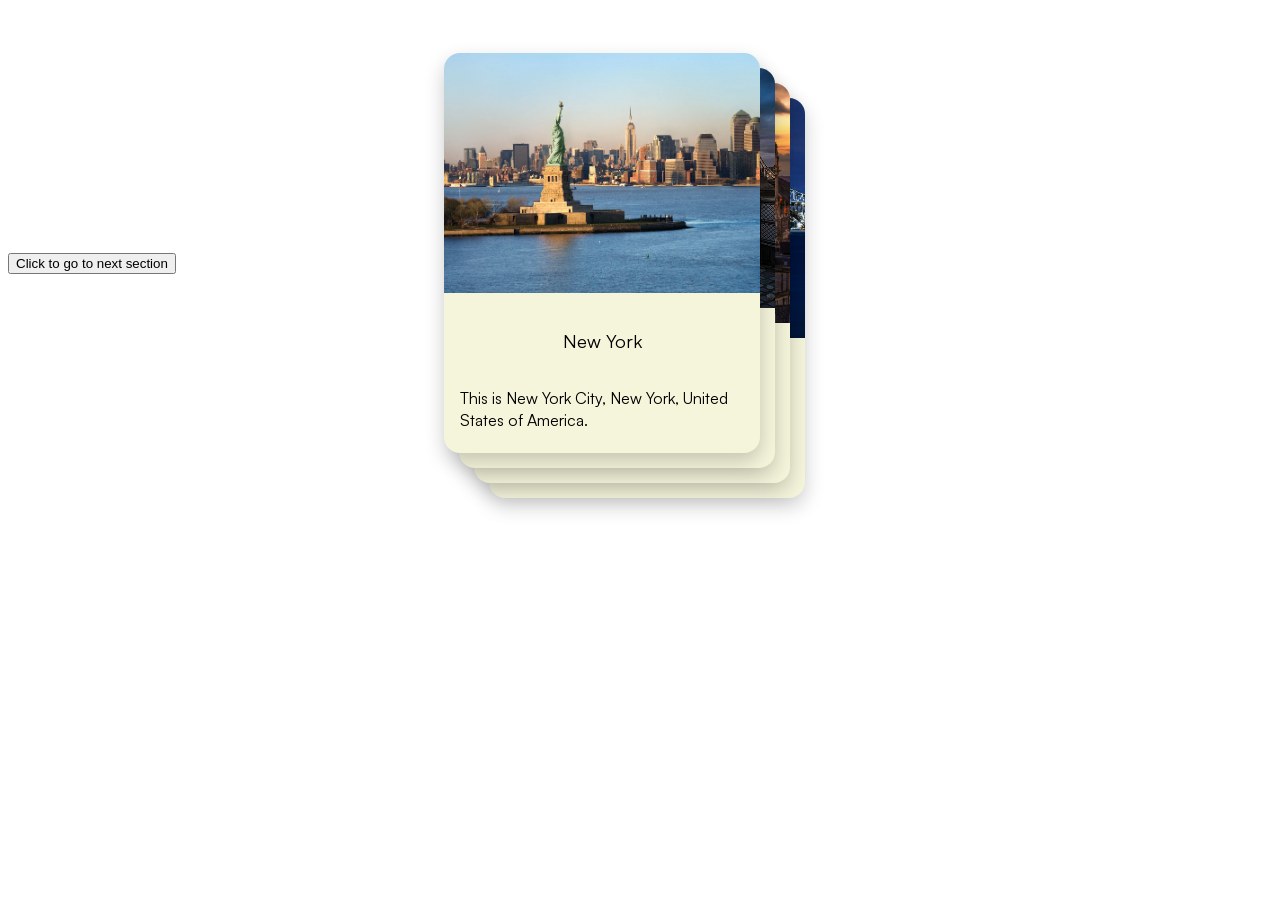
<file: index.html>
<!DOCTYPE html>
<html lang="en">
<head>
  <meta charset="UTF-8">
  <meta name="viewport" content="width=device-width, initial-scale=1.0">
  <title>Stacked Cards</title>
  <link rel="stylesheet" href="css/stacked.css"></link>
  <script src="script.js" defer></script>
</head>
<body>
  <section class="stacked-cards">
  <div class="main-div">

    <div class="card-div card1" data-index="1">
      <img class="card-img" src="assets/images/card1.webp">
      <h3 class="card-heading">New York</h3>
      <p class="para">This is New York City, New York, United States of America.</p>
    </div>

    <div class="card-div card2" data-index="2">
      <img class="card-img" src="assets/images/card2.jpg">
      <h3 class="card-heading">London</h3>
      <p class="para">This is London, the capital of The United Kingdom.</p>
    </div>

    <div class="card-div card3" data-index="3">
      <img class="card-img" src="assets/images/card3.jpg">
      <h3 class="card-heading">Edinburgh</h3>
      <p class="para">This is Edinburgh, Scotland.</p>
    </div>

    <div class="card-div card4" data-index="4">
      <img class="card-img" src="assets/images/card4.jpg">
      <h3 class="card-heading">Sydney</h3>
      <p class="para">This is Sydney, the largest city in the continent of Australia.</p>
    </div>
  </div>
</section>
  <a href="pricing.html"><button>Click to go to next section</button></a>

</body>
</html>
</file>
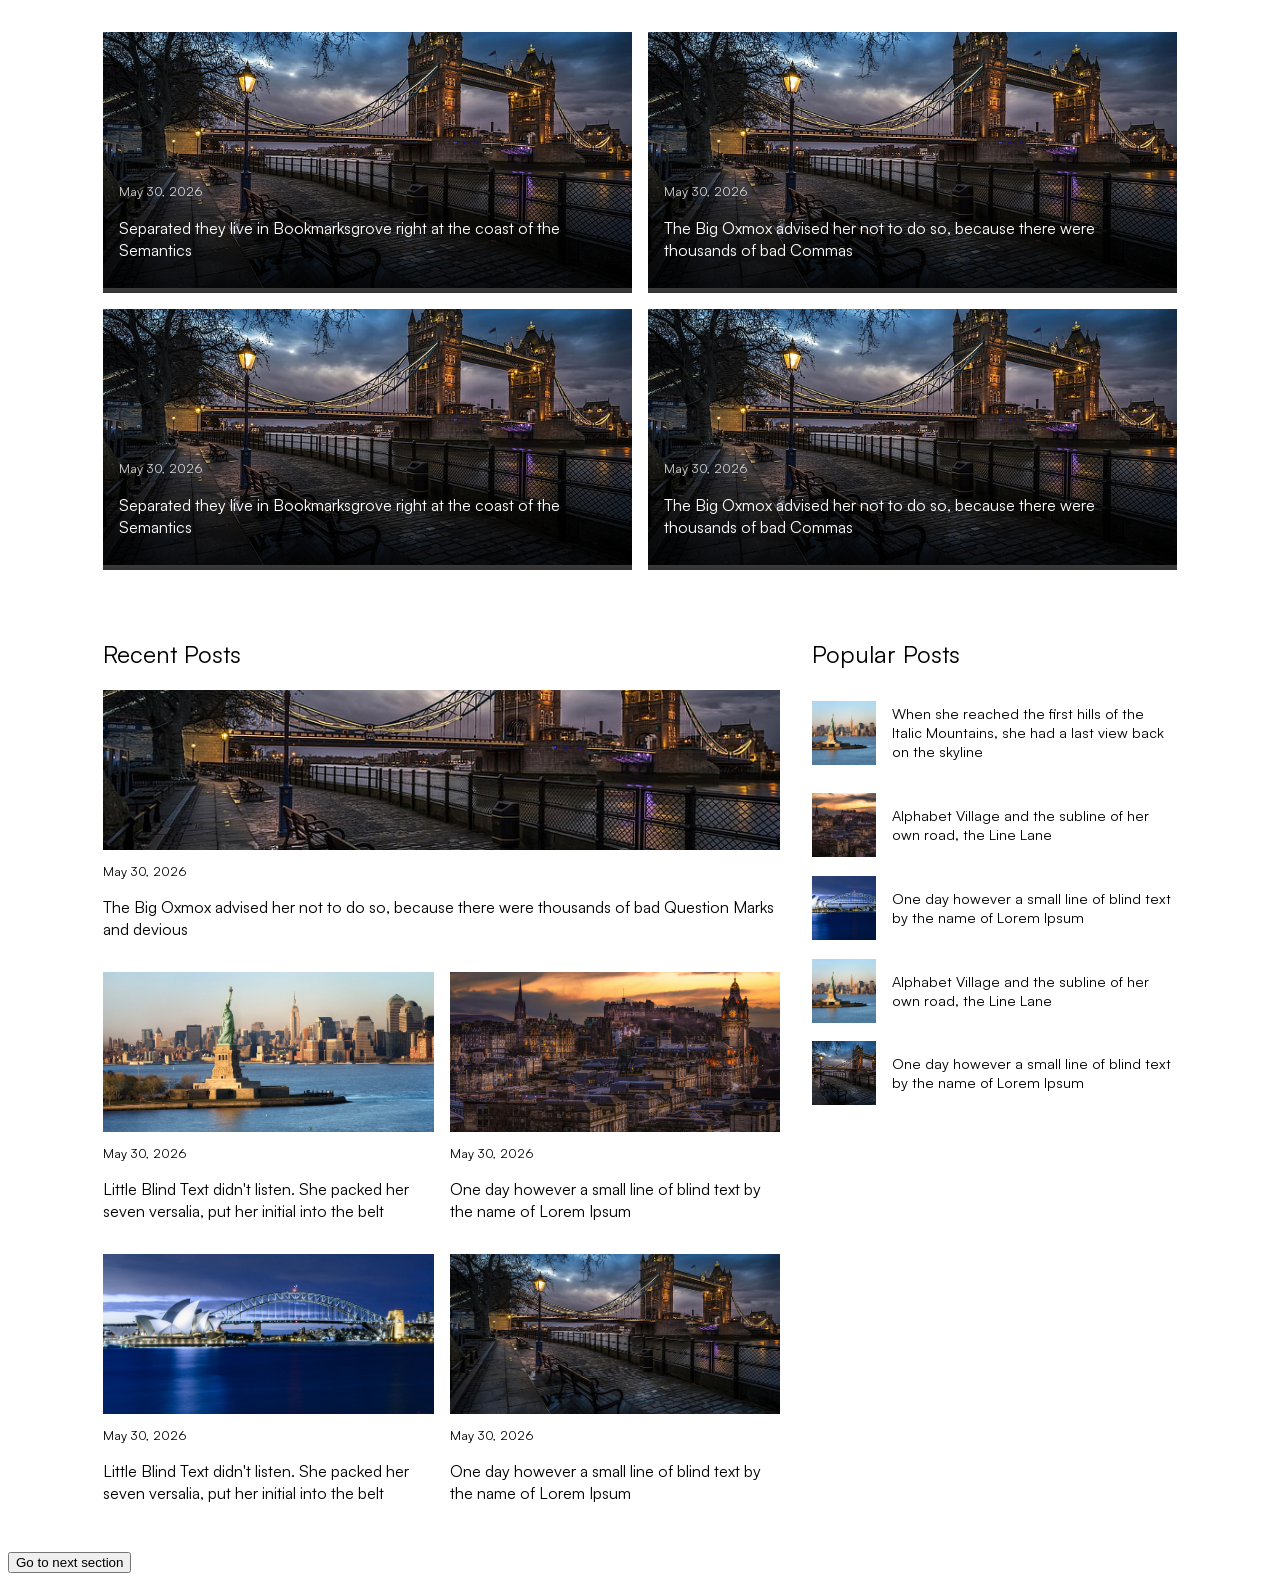
<file: flex.html>
<!DOCTYPE html>
<html lang="en">
<head>
  <meta charset="UTF-8">
  <meta name="viewport" content="width=device-width, initial-scale=1.0">
  <title>3-Flex</title>
  <link rel="stylesheet" href="css/flex.css">
</head>
<body>
  <section class="blog">
    <div class="main-div-3">
    <div class="blog-card blog-card1">
      <img class="blog-img" src="assets/images/card2.jpg">
      <div class="overlay">
        <span class="date">May 30, 2026</span>
        <p class="para">Separated they live in Bookmarksgrove right at the coast of the Semantics</p>
      </div>
    </div>
      
    <div class="blog-card blog-card2">
      <img class="blog-img" src="assets/images/card2.jpg">
      <div class="overlay">
        <span class="date">May 30, 2026</span>
        <p class="para">The Big Oxmox advised her not to do so, because there were thousands of bad Commas</p>
      </div>
    </div>

    <div class="blog-card blog-card3">
      <img class="blog-img" src="assets/images/card2.jpg">
      <div class="overlay">
        <span class="date">May 30, 2026</span>
        <p class="para">Separated they live in Bookmarksgrove right at the coast of the Semantics</p>
    </div>
     </div>

    <div class="blog-card blog-card4">
      <img class="blog-img" src="assets/images/card2.jpg">
      <div class="overlay">
        <span class="date">May 30, 2026</span>
        <p class="para">The Big Oxmox advised her not to do so, because there were thousands of bad Commas</p>
      </div>
    </div>
    </div>

    <div class="posts-div">
    <div class="recent-posts">
      <h2 class="posts-heading">Recent Posts</h2>
      <div class="recent-posts-grid">
        <div class="recent-card recent-card1">
        <img class="recent-img" src="assets/images/card2.jpg">
        <span class="date">May 30, 2026</span>
        <p class="para">The Big Oxmox advised her not to do so, because there were thousands of bad Question Marks and devious</p>
        </div>

        <div class="recent-card recent-card2">
        <img class="recent-img" src="assets/images/card1.webp">
        <span class="date">May 30, 2026</span>
        <p class="para">Little Blind Text didn't listen. She packed her seven versalia, put her initial into the belt</p>
        </div>

        <div class="recent-card recent-card3">
        <img class="recent-img" src="assets/images/card3.jpg">
        <span class="date">May 30, 2026</span>
        <p class="para">One day however a small line of blind text by the name of Lorem Ipsum</p>
        </div>
        <div class="recent-card recent-card4">
          <img class="recent-img" src="assets/images/card4.jpg">
          <span class="date">May 30, 2026</span>
          <p class="para">Little Blind Text didn't listen. She packed her seven versalia, put her initial into the belt</p>
        </div>
        <div class="recent-card recent-card5">
          <img class="recent-img" src="assets/images/card2.jpg">
          <span class="date">May 30, 2026</span>
          <p class="para">One day however a small line of blind text by the name of Lorem Ipsum</p>
        </div>
      </div>
    </div>

      <div class="popular-posts">
        <h2 class="posts-heading">Popular Posts</h2>
        <ul class="popular-posts-list">
          <li class="popular-item popular-item1">
            <img class="popular-img" src="assets/images/card1.webp">
            <p class="para">When she reached the first hills of the Italic Mountains, she had a last view back on the skyline</p>
          </li>
          <li class="popular-item popular-item2">
            <img class="popular-img" src="assets/images/card3.jpg">
            <p class="para">Alphabet Village and the subline of her own road, the Line Lane</p>
          </li>
          <li class="popular-item popular-item3">
            <img class="popular-img" src="assets/images/card4.jpg">
            <p class="para">One day however a small line of blind text by the name of Lorem Ipsum</p>
            
          </li>
          <li class="popular-item popular-item4">
            <img class="popular-img" src="assets/images/card1.webp">
            <p class="para">Alphabet Village and the subline of her own road, the Line Lane</p>
          </li>
          <li class="popular-item popular-item5">
            <img class="popular-img" src="assets/images/card2.jpg">
            <p class="para">One day however a small line of blind text by the name of Lorem Ipsum</p>
            
          </li>
        </ul>
      </div>
    </div>
  </section>
  <a href="grid.html"><button>Go to next section</button></a>
</body>
</html>
</file>
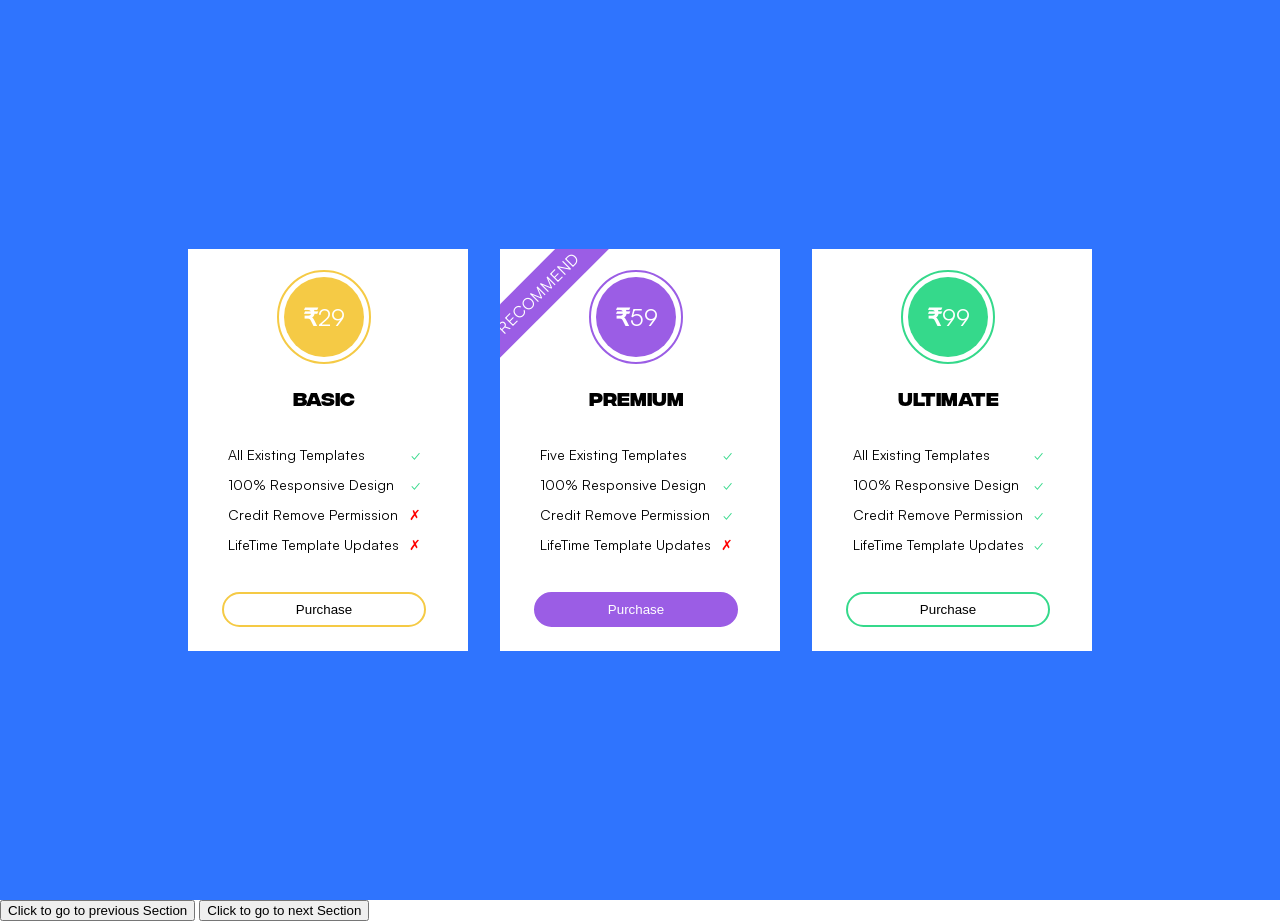
<file: pricing.html>
<!DOCTYPE html>
<html lang="en">
<head>
  <meta charset="UTF-8">
  <meta name="viewport" content="width=device-width, initial-scale=1.0">
  <title>Pricing</title>
  <link rel="stylesheet" href="css/pricing.css">
</head>
<body>
  <section class="pricing">
  <div class="main-div-2">
    <div class="pricing-card pricing-card1">
      <h2 class="price-1">₹29</h2>
      <h3 class="pricing-heading">Basic</h3>
      <ul class="para">
        <li class="ul-li">
          <span>All Existing Templates</span>
          <span class="tick">&checkmark;</span>
        </li>
        <li class="ul-li">
          <span>100% Responsive Design</span>
          <span class="tick">&checkmark;</span>
        </li>

        <li class="ul-li">
          <span>Credit Remove Permission</span>
          <span class="cross">&cross;</span>
        </li>
        
        <li class="ul-li">
          <span>LifeTime Template Updates</span>
          <span class="cross">&cross;</span>
        </li>
      </ul>
      <button class="purchase purchase-1">Purchase</button>
    </div>
    <div class="pricing-card pricing-card2">
      <h2 class="price-2">₹59</h2>
      <h3 class="pricing-heading">Premium</h3>
      <ul class="para">
        <li class="ul-li">
          <span>Five Existing Templates</span>
          <span class="tick">&checkmark;</span>
        </li>
        <li class="ul-li">
          <span>100% Responsive Design</span>
          <span class="tick">&checkmark;</span>
        </li>

        <li class="ul-li">
          <span>Credit Remove Permission</span>
          <span class="tick">&checkmark;</span>
        </li>
        
        <li class="ul-li">
          <span>LifeTime Template Updates</span>
          <span class="cross">&cross;</span>
        </li>
      </ul>
      <button class="purchase purchase-2">Purchase</button>
    </div>
    <div class="pricing-card pricing-card3">
      <h2 class="price-3">₹99</h2>
      <h3 class="pricing-heading">Ultimate</h3>
      <ul class="para">
        <li class="ul-li">
          <span>All Existing Templates</span>
          <span class="tick">&checkmark;</span>
        </li>
        <li class="ul-li">
          <span>100% Responsive Design</span>
          <span class="tick">&checkmark;</span>
        </li>

        <li class="ul-li">
          <span>Credit Remove Permission</span>
          <span class="tick">&checkmark;</span>
        </li>
        
        <li class="ul-li">
          <span>LifeTime Template Updates</span>
          <span class="tick">&checkmark;</span>
        </li>
      </ul>
      <button class="purchase purchase-3">Purchase</button>
    </div>
  </div>
</section>
<a href="index.html"><button>Click to go to previous Section</button></a>
<a href="flex.html"><button>Click to go to next Section</button></a>

</body>
</html>
</file>
<file: css/stacked.css>
@font-face {
  font-family: "Satoshi";
  src: url(../../assets/fonts/Satoshi-Variable.ttf);
  font-weight: 400;
  font-style: normal;
}
@font-face {
  font-family: "Integral";
  src: url(../../assets/fonts/Fontspring-DEMO-integralcf-bold.otf);
  font-weight: 700;
  font-style: normal;
}
.main-div {
  max-width: 50%;
  display: flex;
  flex-direction: row;
  justify-content: center;
  align-items: center;
  gap: 10px;
  position: relative;
  margin-top: 20%;
  margin-left: 22%;
  font-family: "Satoshi";
}
.main-div .card-div {
  width: 50%;
  height: 25rem;
  background-color: beige;
  border-radius: 1rem;
  overflow: hidden;
  position: absolute;
  box-shadow: 0 8px 20px rgba(0, 0, 0, 0.2);
  transform: translate(var(--tx), var(--ty)) scale(var(--scale, 1));
  transition: transform 0.3s ease;
}
.main-div .card-div.card1 {
  --tx: 1rem;
  --ty: 1rem;
  z-index: 4;
}
.main-div .card-div.card2 {
  --tx: 2rem;
  --ty: 2rem;
  z-index: 3;
}
.main-div .card-div.card3 {
  --tx: 3rem;
  --ty: 3rem;
  z-index: 2;
}
.main-div .card-div.card4 {
  --tx: 4rem;
  --ty: 4rem;
  z-index: 1;
}
.main-div .card-div .card-img {
  max-width: 100%;
  height: 60%;
  margin-top: 0;
  object-fit: cover;
  display: flex;
  flex-direction: row;
  justify-content: flex-start;
  align-items: stretch;
  gap: 10px;
}
.main-div .card-div .card-heading {
  padding: 1rem;
  text-align: center;
}
.main-div .card-div .para {
  padding: 1rem;
  padding-top: 0;
}

@media (max-width: 768px) {
  .main-div {
    max-width: 90%;
    margin-left: 5%;
    margin-top: 15rem;
  }
  .main-div .card-div {
    height: 16rem;
  }
  .main-div .card-div .card-img {
    height: 45%;
  }
  .main-div .card-div .card-heading {
    padding: 0.5rem;
    font-size: 1rem;
  }
  .main-div .card-div .para {
    padding: 0.5rem;
    padding-top: 0;
    font-size: 0.85rem;
  }
  .main-div .card-div.card1 {
    --tx: 0px;
    --ty: 0px;
  }
  .main-div .card-div.card2 {
    --tx: 0.5rem;
    --ty: 0.5rem;
  }
  .main-div .card-div.card3 {
    --tx: $t1;
    --ty: $t1;
  }
  .main-div .card-div.card4 {
    --tx: $t2;
    --ty: $t2;
  }
}/*# sourceMappingURL=stacked.css.map */
</file>
<file: css/flex.css>
@font-face {
  font-family: "Satoshi";
  src: url(../../assets/fonts/Satoshi-Variable.ttf);
  font-weight: 400;
  font-style: normal;
}
@font-face {
  font-family: "Integral";
  src: url(../../assets/fonts/Fontspring-DEMO-integralcf-bold.otf);
  font-weight: 700;
  font-style: normal;
}
.blog {
  font-family: "Satoshi";
  width: 85%;
  margin: 2rem auto;
}
.blog .main-div-3 {
  display: flex;
  flex-wrap: wrap;
  gap: 1rem;
}
.blog .main-div-3 .blog-card {
  position: relative;
  width: calc(50% - 0.5rem);
  overflow: hidden;
}
.blog .main-div-3 .blog-card .blog-img {
  width: 100%;
  height: 16rem;
  object-fit: cover;
}
.blog .main-div-3 .blog-card .overlay {
  position: absolute;
  bottom: 0;
  left: 0;
  width: 100%;
  box-sizing: border-box;
  padding: 1rem;
  background: linear-gradient(to top, rgba(0, 0, 0, 0.8), transparent);
  color: white;
}
.blog .main-div-3 .blog-card .overlay .date {
  font-size: 0.8rem;
  opacity: 0.8;
}
.blog .posts-div {
  display: flex;
  gap: 2rem;
  margin-top: 3rem;
}
.blog .posts-div .recent-posts {
  width: 65%;
}
.blog .posts-div .recent-posts .recent-posts-grid {
  display: flex;
  flex-wrap: wrap;
  gap: 1rem;
}
.blog .posts-div .recent-posts .recent-posts-grid .recent-card {
  width: calc(50% - 0.5rem);
}
.blog .posts-div .recent-posts .recent-posts-grid .recent-card.recent-card1 {
  width: 100%;
}
.blog .posts-div .recent-posts .recent-posts-grid .recent-card .recent-img {
  width: 100%;
  height: 10rem;
  object-fit: cover;
}
.blog .posts-div .recent-posts .recent-posts-grid .recent-card .date {
  display: block;
  font-size: 0.8rem;
  margin-top: 0.5rem;
}
.blog .posts-div .popular-posts {
  width: 35%;
}
.blog .posts-div .popular-posts .popular-posts-list {
  display: flex;
  padding-left: 0;
  flex-direction: column;
  gap: 1rem;
}
.blog .posts-div .popular-posts .popular-posts-list .popular-item {
  display: flex;
  justify-content: space-between;
  align-items: center;
  gap: 1rem;
}
.blog .posts-div .popular-posts .popular-posts-list .popular-item .para {
  font-size: 0.9rem;
}
.blog .posts-div .popular-posts .popular-posts-list .popular-item .popular-img {
  width: 4rem;
  height: 4rem;
  object-fit: cover;
  flex-shrink: 0;
}

@media (max-width: 900px) {
  .blog .posts-div {
    flex-direction: column;
  }
  .blog .posts-div .recent-posts, .blog .posts-div .popular-posts {
    width: 100%;
  }
}
@media (max-width: 600px) {
  .blog .main-div-3 .blog-card {
    width: 100%;
  }
  .blog .posts-div .recent-posts .recent-posts-grid .recent-card {
    width: 100%;
  }
}/*# sourceMappingURL=flex.css.map */
</file>
<file: css/pricing.css>
@font-face {
  font-family: "Satoshi";
  src: url(../../assets/fonts/Satoshi-Variable.ttf);
  font-weight: 400;
  font-style: normal;
}
@font-face {
  font-family: "Integral";
  src: url(../../assets/fonts/Fontspring-DEMO-integralcf-bold.otf);
  font-weight: 700;
  font-style: normal;
}
body {
  margin: 0;
}

.main-div-2 {
  background-color: rgb(47, 116, 254);
  height: 100vh;
  display: flex;
  flex-direction: row;
  justify-content: center;
  align-items: center;
  gap: 2rem;
  font-family: "Satoshi";
  object-fit: contain;
}
.main-div-2 .pricing-card {
  background-color: white;
  height: min-content;
  width: 20%;
  padding: 0.5rem;
  padding-right: 1rem;
  display: flex;
  flex-direction: column;
  justify-content: flex start;
  align-items: center;
  gap: 10px;
}
.main-div-2 .pricing-card:hover {
  transform: scale(1.05);
  transition: all;
  transition-duration: 300ms;
}
.main-div-2 .pricing-card.pricing-card2 {
  position: relative;
  overflow: hidden;
}
.main-div-2 .pricing-card.pricing-card2::before {
  content: "RECOMMEND";
  position: absolute;
  top: 25px;
  left: -45px;
  width: 150px;
  padding: 8px;
  background-color: #9b5de5;
  color: white;
  text-align: center;
  transform: rotate(-45deg);
}
.main-div-2 .pricing-card h2 {
  width: 80px;
  height: 80px;
  border-radius: 100%;
  background-color: black;
  color: white;
  display: flex;
  flex-direction: row;
  justify-content: center;
  align-items: center;
  gap: 10px;
}
.main-div-2 .pricing-card h2.price-1 {
  background-color: #f5ca45;
  outline: 2px solid #f5ca45;
  outline-offset: 5px;
}
.main-div-2 .pricing-card h2.price-2 {
  background-color: #9b5de5;
  outline: 2px solid #9b5de5;
  outline-offset: 5px;
}
.main-div-2 .pricing-card h2.price-3 {
  background-color: #35d98b;
  outline: 2px solid #35d98b;
  outline-offset: 5px;
}
.main-div-2 .pricing-card .pricing-heading {
  font-family: "Integral";
  font-weight: bold;
  margin: 0;
}
.main-div-2 .pricing-card .para {
  list-style: none;
  padding: 0;
}
.main-div-2 .pricing-card .para li {
  margin: 12px 0;
  font-size: 14px;
}
.main-div-2 .pricing-card .purchase {
  background-color: white;
  border-radius: 2rem;
  padding: 0.5rem;
  width: 80%;
  margin-bottom: 1rem;
}
.main-div-2 .pricing-card .purchase.purchase-1 {
  border: 2px solid #f5ca45;
}
.main-div-2 .pricing-card .purchase.purchase-2 {
  background-color: #9b5de5;
  color: white;
  border: 2px solid #9b5de5;
}
.main-div-2 .pricing-card .purchase.purchase-3 {
  border: 2px solid #35d98b;
}
.main-div-2 .ul-li {
  display: flex;
  flex-direction: flex-start;
  justify-content: space-between;
  align-items: center;
  gap: 10px;
}
.main-div-2 .tick {
  color: #35d98b;
}
.main-div-2 .cross {
  color: red;
}

@media (max-width: 768px) {
  .main-div-2 {
    flex-direction: column;
    height: auto;
    padding: 1rem 0;
  }
  .main-div-2 .pricing-card {
    width: 90%;
  }
}/*# sourceMappingURL=pricing.css.map */
</file>
